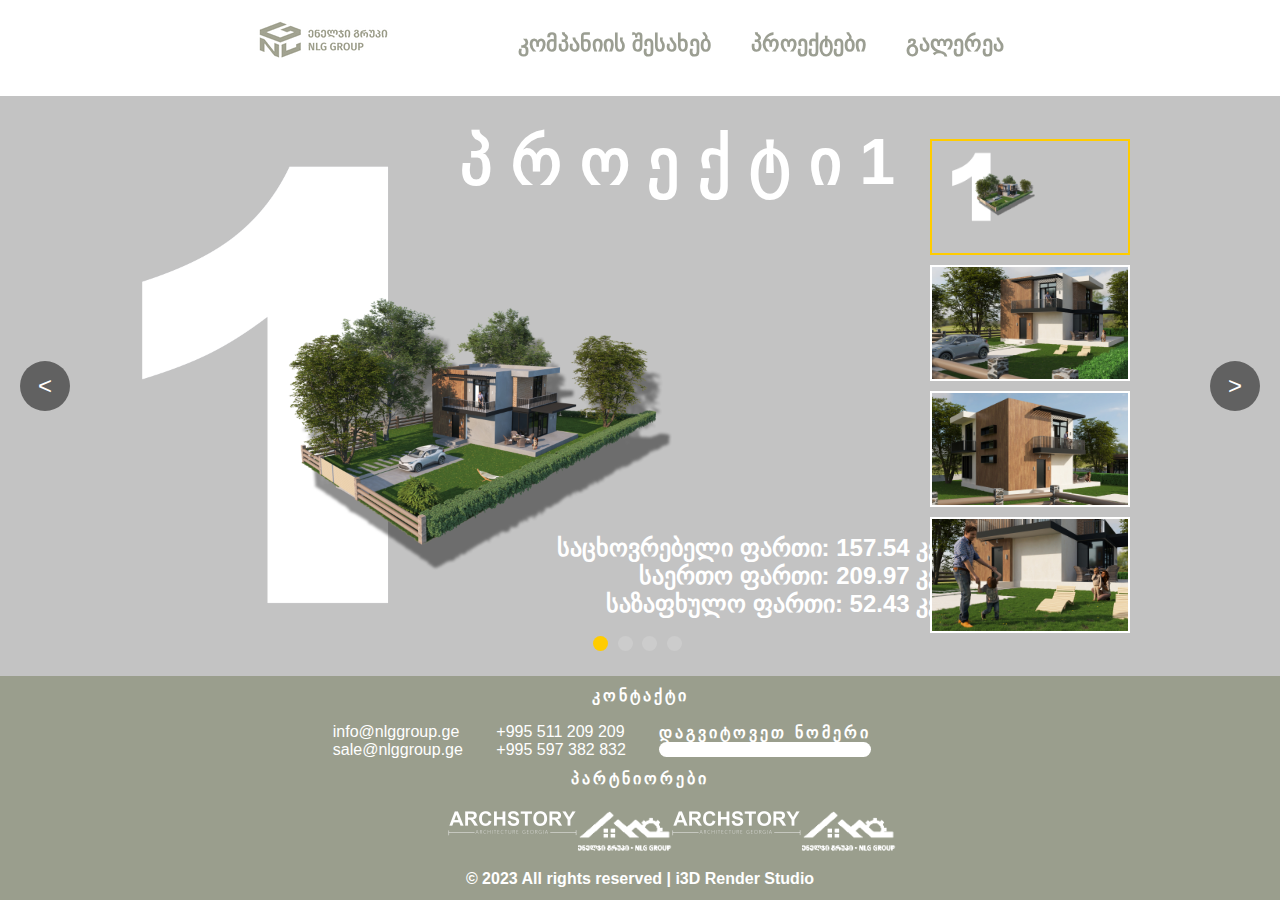
<file: testttt/index.html>
<!DOCTYPE html>
<html lang="en">

<head>
    <meta charset="UTF-8">
    <meta http-equiv="X-UA-Compatible" content="IE=edge">
    <meta name="viewport" content="width=device-width, initial-scale=1.0">
    <link href="https://cdn.jsdelivr.net/npm/bootstrap@5.0.2/dist/css/bootstrap.min.css" rel="stylesheet"
        integrity="sha384-EVSTQN3/azprG1Anm3QDgpJLIm9Nao0Yz1ztcQTwFspd3yD65VohhpuuCOmLASjC" crossorigin="anonymous">
    <link rel="stylesheet" href="https://use.fontawesome.com/releases/v5.15.4/css/all.css"
        integrity="sha384-DyZ88mC6Up2uqS4h/KRgHuoeGwBcD4Ng9SiP4dIRy0EXTlnuz47vAwmeGwVChigm" crossorigin="anonymous" />
    <script src="https://code.jquery.com/jquery-3.6.0.min.js"></script>
    <link href='https://unpkg.com/boxicons@2.0.7/css/boxicons.min.css' rel='stylesheet'>
    <link rel="icon" href="../logo.png">
    <link rel="stylesheet" href="project.css">
    <title>NLG Group</title>
</head>

<body>
    <header>
        <div class="navbar-wrapper">
            <nav class="navbar-content">
                <a href="../" class="logo"><img style="height: 2.5rem;" src="../logo.png"></a>
                <ul class="nav-links">
                    <li><a href="../about/">კომპანიის შესახებ</a></li>
                    <li><a href="#">პროექტები</a></li>
                    <li><a href="../gallery">გალერეა</a></li>
                </ul>
                <i class='bx bx-menu' id="burger"></i>
            </nav>
        </div>
    </header>
    <main>
        <div class="slider-container">
            <div class="prev">&lt;</div>
            <div class="next">&gt;</div>
            <div class="slider">
                <div class="slide active">
                    <div class="project-title">
                        <h1 style="font-size: 64px;">პ რ ო ე ქ ტ ი 1</h1>
                    </div>
                    <div class="slider-text">
                        <h2>საცხოვრებელი ფართი: 157.54 კვ.მ</h2>
                        <h2>საერთო ფართი: 209.97 კვ.მ</h2>
                        <h2>საზაფხულო ფართი: 52.43 კვ.მ</h2>
                    </div>
                    <img class="main-img" src="../img/project1.png" alt="Slide 1">
                    <div class="thumbnails">
                        <img src="../img/project1.png" alt="Slide 1 thumbnail 1" data-slide="1" data-index="0">
                        <img src="../img/პროექტი1.jpg" alt="Slide 1 thumbnail 2" data-slide="1" data-index="1">
                        <img src="../img/პროექტი1-2.jpg" alt="Slide 1 thumbnail 3" data-slide="1" data-index="2">
                        <img src="../img/პროექტი1-3.jpg" alt="Slide 1 thumbnail 4" data-slide="1" data-index="3">
                    </div>
                </div>
                <div class="slide">
                    <div class="project-title">
                        <h1 style="font-size: 64px;">პ რ ო ე ქ ტ ი 2</h1>
                    </div>
                    <div class="slider-text">
                        <h2>საცხოვრებელი ფართი: 156.91 კვ.მ</h2>
                        <h2>საერთო ფართი: 202.46 კვ.მ</h2>
                        <h2>საზაფხულო ფართი: 45.55 კვ.მ</h2>
                    </div>
                    <img class="main-img" src="../img/project2.png" alt="Slide 2">
                    <div class="thumbnails">
                        <img src="../img/project2.png" alt="Slide 2 thumbnail 1" data-slide="2" data-index="0">
                        <img src="../img/პროექტი2.jpg" alt="Slide 2 thumbnail 2" data-slide="2" data-index="1">
                        <img src="../img/პროექტი2-1.jpg" alt="Slide 2 thumbnail 3" data-slide="2" data-index="2">
                        <img src="../img/პროექტი2-2.jpg" alt="Slide 2 thumbnail 4" data-slide="2" data-index="3">
                    </div>
                </div>
                <div class="slide">
                    <div class="project-title">
                        <h1 style="font-size: 64px;">პ რ ო ე ქ ტ ი 3</h1>
                    </div>
                    <div class="slider-text">
                        <h2>საცხოვრებელი ფართი: 115.20 კვ.მ</h2>
                        <h2>საერთო ფართი: 153.86 კვ.მ</h2>
                        <h2>საზაფხულო ფართი: 38.66 კვ.მ</h2>
                    </div>
                    <img class="main-img" src="../img/project3.png" alt="Slide 3">
                    <div class="thumbnails">
                        <img src="../img/project1.png" alt="Slide 3 thumbnail 1" data-slide="3" data-index="0">
                        <img src="../img/project2.png" alt="Slide 3 thumbnail 2" data-slide="3" data-index="1">
                        <img src="../img/project3.png" alt="Slide 3 thumbnail 3" data-slide="3" data-index="2">
                        <img src="../img/project4.png" alt="Slide 3 thumbnail 4" data-slide="3" data-index="3">
                    </div>
                </div>
                <div class="slide">
                    <div class="project-title">
                        <h1 style="font-size: 64px;">პ რ ო ე ქ ტ ი 4</h1>
                    </div>
                    <div class="slider-text">
                        <h2>საცხოვრებელი ფართი: 95.22 კვ.მ</h2>
                        <h2>საერთო ფართი: 135.67 კვ.მ</h2>
                        <h2>საზაფხულო ფართი: 40.45 კვ.მ</h2>
                    </div>
                    <img class="main-img" src="../img/project4.png" alt="Slide 4">
                    <div class="thumbnails">
                        <img src="../img/project1.png" alt="Slide 4 thumbnail 1" data-slide="4" data-index="0">
                        <img src="../img/project2.png" alt="Slide 4 thumbnail 2" data-slide="4" data-index="1">
                        <img src="../img/project3.png" alt="Slide 4 thumbnail 3" data-slide="4" data-index="2">
                        <img src="../img/პროექტი1-3.jpg" alt="Slide 4 thumbnail 4" data-slide="4" data-index="3">
                    </div>
                </div>
            </div>
            <div class="slide-buttons">
                <span class="slide-button active"></span>
                <span class="slide-button"></span>
                <span class="slide-button"></span>
                <span class="slide-button"></span>
            </div>
        </div>
    </main>
    <footer>
        <div class="footer-content">
            <b>კონტაქტი</b>
            <br>
            <div class="contact">
                <div class="mails">
                    <p>info@nlggroup.ge</p>
                    <p>sale@nlggroup.ge</p>
                </div>
                <div class="phone">
                    <p>+995 511 209 209</p>
                    <p>+995 597 382 832</p>
                </div>

                <div class="number">
                    <b>დაგვიტოვეთ ნომერი</b>
                    <input type="text">
                </div>
                <div class="socials">
                    <a href="https://www.facebook.com/NLG.Group.Georgia" target="_blank"><i
                            class="fab fa-facebook"></i></a>
                    <i class="fab fa-instagram"></i>
                </div>
            </div>
            <b style="margin-top: 10px;">პარტნიორები</b>
            <br>
            <div class="partners">
                <a target="_blank" style="cursor: pointer;" href="http://archstory.ge/"><img src="../archstory.png"></a>
                <a style="cursor: pointer;" href=""><img src="../nlgroup.png"></a>
                <a target="_blank" style="cursor: pointer;" href="http://archstory.ge/"><img src="../archstory.png"></a>
                <a style="cursor: pointer;" href=""><img src="../nlgroup.png"></a>
            </div>
        </div>
        <p class="cr">
            &copy; 2023 All rights reserved | i3D Render Studio</p>
    </footer>

    <script src="projects.js"></script>
    <script>
        function changeImage(src) {
            document.getElementById("main-image").src = src;
        }


        const burger = document.getElementById('burger');
        const navLinks = document.querySelector('.nav-links');

        burger.addEventListener('click', () => {
            navLinks.classList.toggle('active');
        })
    </script>

</body>

</html>
</file>
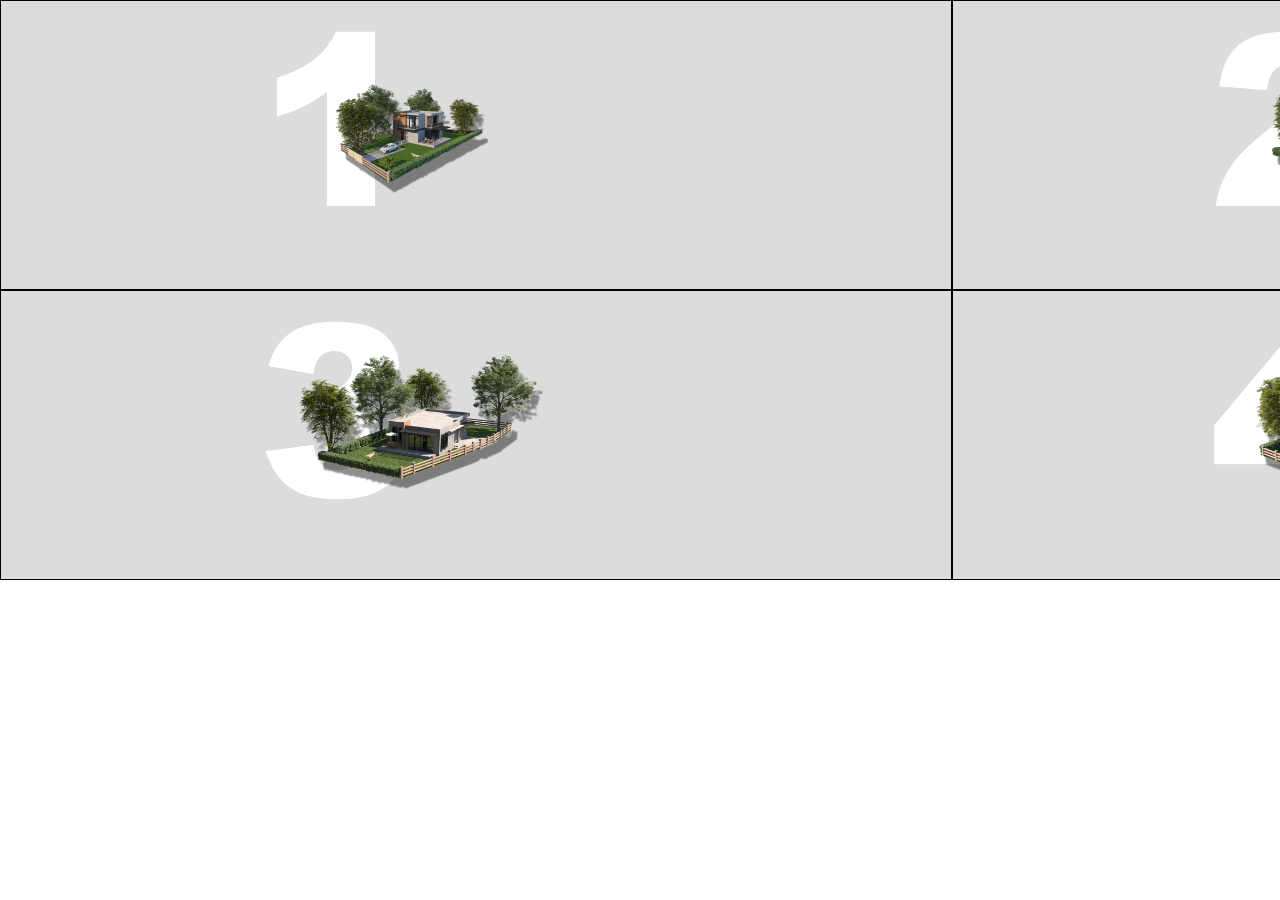
<file: test.html>
<!DOCTYPE html>
<html lang="en">
<head>
    <meta charset="UTF-8">
    <meta http-equiv="X-UA-Compatible" content="IE=edge">
    <meta name="viewport" content="width=device-width, initial-scale=1.0">
    <title>Document</title>
    <style>
        *{
            margin: 0;
            padding: 0;
        }
        .section {
            background-color: gainsboro;
  width: 1920px;
  height: 580px;
  display: flex;
  flex-wrap: wrap;
}

.box {
    width: 950px;
    height: 288px;
    background-size: contain;
    background-repeat: no-repeat;
}

.box:nth-child(1) {
    border:1px solid black;
    background-size: contain;
    background-position: center;
  background-image: url('./img/project1.png');
}

.box:nth-child(2) {
    border:1px solid black;
    background-size: contain;
    background-position: center;
  background-image: url('./img/project2.png');
}

.box:nth-child(3) {
    border:1px solid black;
    background-size: contain;
    background-position: center;
  background-image: url('./img/project3.png');
}

.box:nth-child(4) {
    border:1px solid black;
    background-size: contain;
    background-position: center;
  background-image: url('./img/project4.png');
}


    </style>
</head>
<body>
    <div class="section">
        <a style="cursor:pointer" href="./project1/"><div class="box" style="background-image: url(./img/project1.png);"></div></a>
        <a style="cursor:pointer" href="./project2/"><div class="box" style="background-image: url(./img/project2.png);"></div></a>
        <a style="cursor:pointer" href=""><div class="box" style="background-image: url(./img/project3.png);"></div></a>
        <a style="cursor:pointer" href=""><div class="box" style="background-image: url(./img/project4.png);"></div></a>
      </div>
      
</body>
</html>
</file>
<file: testttt/project.css>
body {
    font-family: Arial, sans-serif;
    height: 100vh;
    display: flex;
    flex-direction: column;
  }
  
  main {
    margin-top: 6rem;
  }
  
  p {
    margin-bottom: 0 !important;
  }
  
  * {
    margin: 0;
    padding: 0;
    box-sizing: border-box;
  }
  
  header {
    width: 100%;
    position: fixed;
    top: 0;
    z-index: 9995;
    height: 6rem;
  }
  
  .navbar-wrapper.bg-color-change {
    background-color: #e1e1e1;
  }
  
  header .navbar-wrapper {
    height: 100%;
    width: 60%;
    margin: 0 auto;
  }
  
  header .navbar-wrapper .navbar-content {
    align-items: center;
    display: flex;
    justify-content: space-between;
    height: 90%;
  }
  
  header .navbar-wrapper .navbar-content .logo {
    font-size: 2.25rem;
    text-decoration: none;
    text-transform: uppercase;
    color: #fff;
    font-weight: 700;
  }
  
  header .navbar-wrapper .navbar-content .nav-links {
    margin: 0;
    display: flex;
    align-items: center;
  }
  
  header .navbar-wrapper .navbar-content .nav-links li {
    list-style-type: none;
  }
  
  header .navbar-wrapper .navbar-content .nav-links li a {
    text-decoration: none;
    color: #9B9E92;
    margin: 0 1.25rem;
    font-weight: bold;
    font-size: 1.4rem;
    position: relative;
  }
  
  header .navbar-wrapper .navbar-content .nav-links li a::after {
    position: absolute;
    content: "";
    background-color: wheat;
    bottom: -5px;
    left: 0;
    width: 0%;
    height: 3px;
    transition: 0.3s ease all;
  }
  
  header .navbar-wrapper .navbar-content .nav-links li a:hover::after {
    width: 100%;
  }
  
  header .navbar-wrapper .navbar-content .nav-links button {
    border: none;
    outline: none;
    cursor: pointer;
    padding: 0.75rem 1rem;
    margin: 0 1rem;
    border-radius: 6px;
    background: transparent;
    border: 2px solid #fff;
    color: #fff;
    font-weight: 500;
  }
  
  header .navbar-wrapper .navbar-content i {
    display: none;
    cursor: pointer;
  }
  
  @media (max-width: 850px) {
    header .navbar-wrapper .navbar-content .nav-links {
      position: absolute;
      top: 0;
      left: 0;
      background-color: #fff;
      height: 100%;
      width: 225px;
      margin: 0;
      padding: 0;
      flex-direction: column;
      justify-content: space-evenly;
      align-items: center;
      transform: translateX(-100%);
      transition: 0.4s ease all;
      z-index: 10;
    }
  
    header .navbar-wrapper .navbar-content .nav-links li a {
      color: #000;
    }
  
    header .navbar-wrapper .navbar-content .nav-links li a::after {
      background-color: #000;
    }
  
    header .navbar-wrapper .navbar-content .nav-links button {
      border-color: #000;
      color: #000;
      padding: 0.75rem 1.5rem;
    }
  
    header .navbar-wrapper .navbar-content .nav-links.active {
      box-shadow: rgba(0, 0, 0, 0.25) 0px 54px 55px, rgba(0, 0, 0, 0.12) 0px -12px 30px, rgba(0, 0, 0, 0.12) 0px 4px 6px, rgba(0, 0, 0, 0.17) 0px 12px 13px, rgba(0, 0, 0, 0.09) 0px -3px 5px;
      height: 100vh;
      background-color: #e1e1e1;
      transform: translateX(0%);
    }
  
    header .navbar-wrapper .navbar-content i {
      font-size: 36px;
      display: block;
    }
  }
  
  ul {
    margin: 0px;
    padding: 0px;
  }
  
  /* Slider Container */
  .slider-container {
    width: 100%;
    max-width: 1920px;
    height: 580px;
    position: relative;
    margin: 0 auto;
  }
  
  /* Slider */
  .slider {
    width: 100%;
    height: 100%;
    position: relative;
    overflow: hidden;
  }
  
  /* Slide */
  .slide {
    background-color: #C3C3C3;
    width: 100%;
    height: 100%;
    position: absolute;
    left: 0;
    top: 0;
    opacity: 0;
    transition: opacity 0.5s ease;
  }
  
  .slide.active {
    opacity: 1;
  }
  
  /* Main Image */
  .main-img {
    
    z-index: 9998;
    display: block;
    max-width: 100%;
    margin: auto;
    position: absolute;
    top: 22%;
    bottom: 0;
    left: 0;
    right: 0;
  }
  
  /* Slide Text */
  .slide-text {
    position: absolute;
    right: 0;
    top: 50%;
    transform: translateY(-50%);
    width: 100%;
    max-width: 500px;
    padding: 20px;
    box-sizing: border-box;
    color: #fff;
  }
  
  .slide-text h3 {
    font-size: 32px;
    margin: 0 0 10px 0;
  }
  
  .slide-text p {
    font-size: 18px;
    margin: 0;
  }
  
  /* Thumbnails */
  .thumbnails {
    z-index: 9999;
    height: 100%;
    position: absolute;
    bottom: 0;
    width: 100%;
    max-width: 500px;
    display: flex;
    flex-direction: column;
    flex-wrap: wrap;
    align-items: center;
    justify-content: center;
    right: 0;
  }
  
  .thumbnails img {
    display: block;
    margin: 5px;
    cursor: pointer;
    width: 40%;
    height: 20%;
    object-fit: cover;
    border: 2px solid #fff;
  }
  
  .thumbnails img.active {
    border: 2px solid #ffcc00;
  }
  
  .slide-buttons {
    z-index: 99999;
    position: absolute;
    bottom: 20px;
    right: 0;
    left: 0;
    margin: auto;
    width: 100px;
    height: 20px;
    text-align: center;
  }
  
  .slide-button {
    display: inline-block;
    width: 15px;
    height: 15px;
    border-radius: 50%;
    background-color: #ccc;
    margin-right: 5px;
    cursor: pointer;
  }
  
  .slide-button.active {
    background-color: #ffcc00;
  }
  
  .project-title {
    z-index: 99;
    width: 500px;
    position: absolute;
    color: white;
    font-weight: bold;
    right: 25%;
    top: 5%;
  }
  
  .project-title h1 {
    font-weight: 900;
  }
  
  .slider-text {
    z-index: 99;
    width: 520px;
    position: absolute;
    color: white;
    font-weight: bold;
    right: 25%;
    bottom: 10%;
  }
  
  .slider-text h2 {
    float: right;
  }
  
  /* footer */
  
  footer {
    width: 100%;
    height: 327px;
    background-color: #9A9E8D
  }
  
  .footer-content {
    flex-direction: column;
    display: flex;
    height: auto;
    width: 60%;
    margin: 10px auto;
  }
  
  .footer-content .contact {
    justify-content: space-between;
    width: 80%;
    display: flex;
    flex-direction: row;
    margin: 0 auto;
  }
  
  .footer-content b {
    margin: 0 auto;
    letter-spacing: 3px;
    color: #ffff;
  }
  
  .mails p {
    font-weight: 400;
    color: #ffff;
  }
  
  .phone p {
    color: #ffff;
  }
  
  .number {
    display: flex;
    flex-direction: column;
  }
  
  .number input {
    border: none;
    border-radius: 15px;
  }
  
  .socials {
    display: flex;
    flex-direction: row;
    justify-content: space-between;
    width: 7%;
  }
  
  .socials i {
    font-size: 30px;
    color: white;
  }
  
  .socials i:hover {
    cursor: pointer;
    color: gray;
  }
  
  .partners {
    justify-content: space-between;
    margin: 5px auto;
    display: flex;
    flex-direction: row;
    width: 50%;
    height: 30%;
  }
  
  .cr {
    text-align: center;
    color: #ffff;
    font-weight: bold;
  
  }
  
  /* For mobile devices with a maximum width of 767px */
  @media only screen and (max-width: 767px) {
  
    footer {
      height: auto;
    }
  
    .footer-content {
      width: 90%;
    }
  
    .footer-content .contact {
      flex-direction: column;
      align-items: center;
    }
  
    .footer-content .contact .mails,
    .footer-content .contact .phone,
    .footer-content .contact .number {
      margin-bottom: 10px;
      text-align: center;
    }
  
    .socials {
      margin-top: 10px;
      width: 50%;
      justify-content: space-between;
    }
  
    .partners {
      flex-wrap: wrap;
      justify-content: center;
    }
  
    .cr {
      position: i;
      text-align: center;
      color: #ffff;
      font-weight: bold;
      margin: 0 auto;
    }
  
    /* thumbnails */
    .thumbnails {
      position: absolute;
      width: 100%;
      max-width: 500px;
      display: flex;
      flex-direction: column;
      flex-wrap: wrap;
      align-items: flex-end;
      justify-content: center;
      left: 0;
    }
  
    .thumbnails img {
      display: block;
      margin: 5px;
      cursor: pointer;
      width: 50px;
      height: 60px;
      object-fit: cover;
      border: 2px solid #fff;
    }
  
    .project-title {
      left: 0;
      z-index: 99;
      width: 500px;
      position: absolute;
      color: white;
      font-weight: bold;
      right: 0;
      top: 5%;
    }
  }
  
  /* Slider arrows */
  /* Style the next and prev buttons */
  .slider-container .prev, .slider-container .next {
    z-index: 99999;
    position: absolute;
    top: 50%;
    transform: translateY(-50%);
    width: 50px;
    height: 50px;
    border-radius: 50%;
    background-color: rgba(0, 0, 0, 0.5);
    color: #fff;
    font-size: 24px;
    text-align: center;
    line-height: 50px;
    cursor: pointer;
    transition: background-color 0.3s ease;
  }
  
  /* Position the prev button to the left */
  .slider-container .prev {
    left: 20px;
  }
  
  /* Position the next button to the right */
  .slider-container .next {
    right: 20px;
  }
  
  /* Change the background color of the buttons on hover */
  .slider-container .prev:hover, .slider-container .next:hover {
    background-color: rgba(0, 0, 0, 0.8);
  }
</file>
